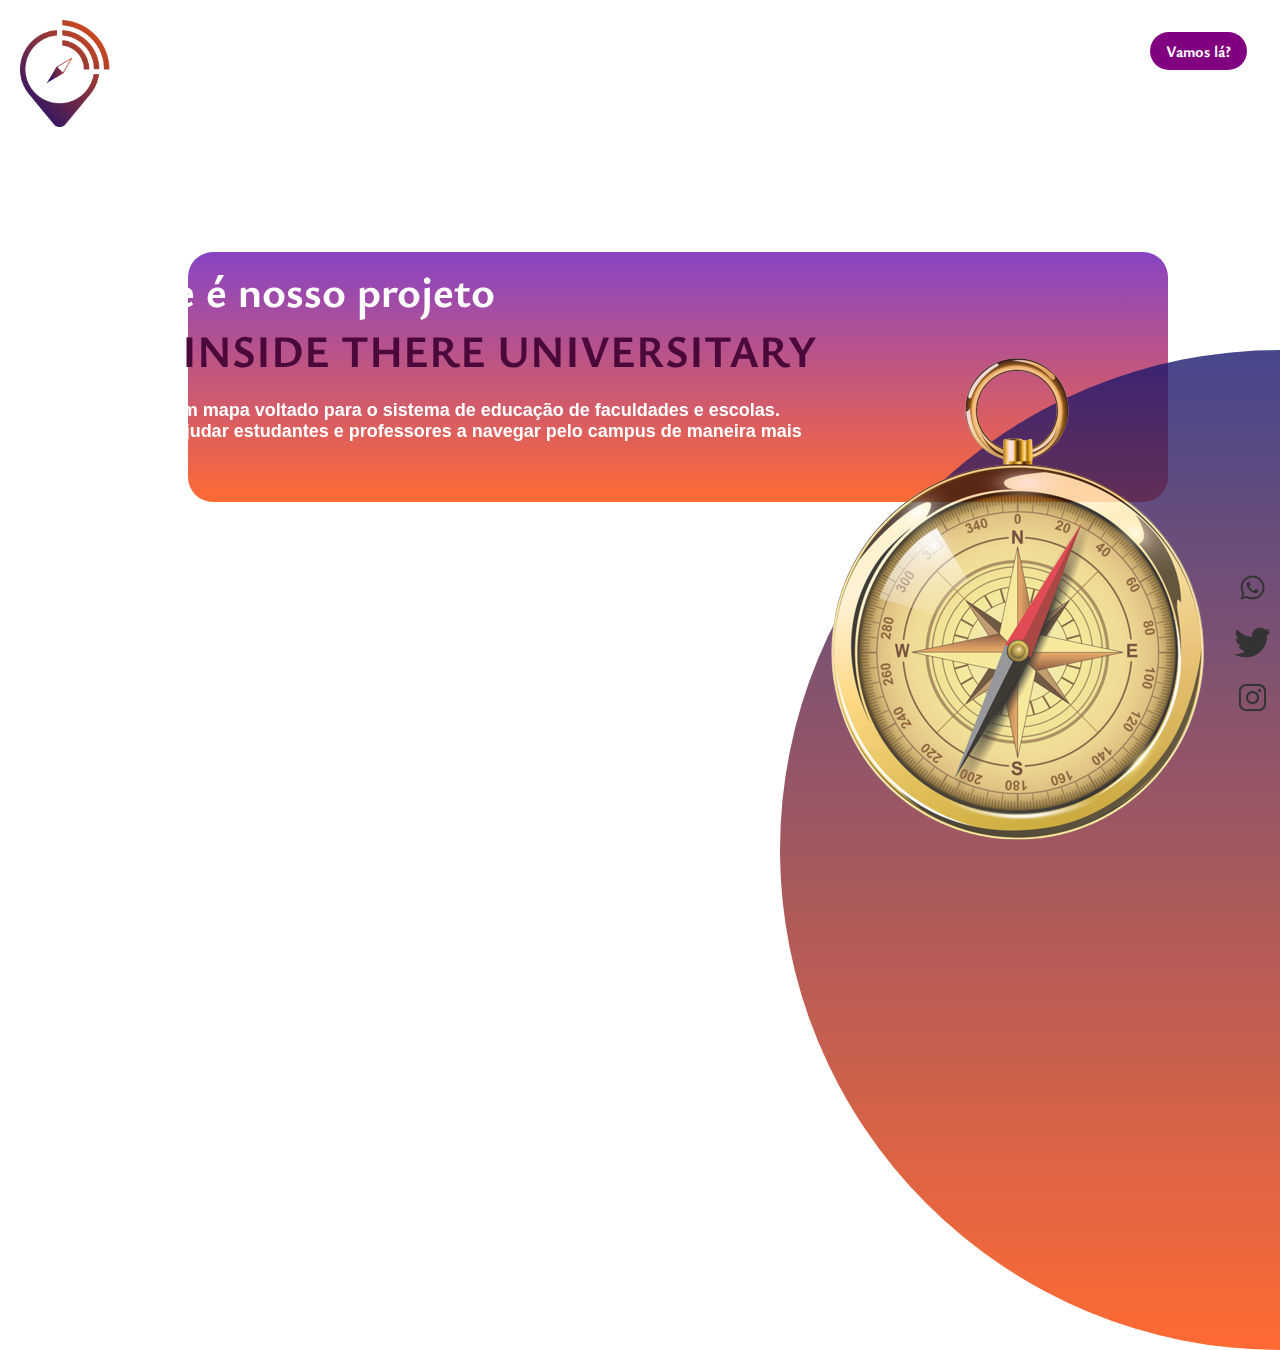
<file: Projeto Inside There/Index.html>
<!DOCTYPE html>
<html>
<head>
    <meta charset="UTF-8"/>
    <meta name="viewport" content="width=device-width, initial-scale=1.0, maximum-scale=1.0">
    <title>Inside There- Site em construção</title> 
    <link rel="stylesheet" href="style.css"/>
</head>
<body>
    <header>
    <div class="center">
        <nav class="navbar">
        <div class="logo"><img src="imagens/Ativo_5.png" width="90" /></div><!--logo-->
         <div class="menu">
            <!-- NAVBAR CREATION -->
            <ul class="header">
            <a href="Index.html">Menu</a> 
           <a href="sobre.html">Sobre</a>
           <a href="O que há.html">O que há de novo</a>
           <a href="Login_page.html" class="action_btn">Vamos lá?</a>
            <div class="translucent-box">
              </div>
         </form>
         </div><!--menu-->
        </ul>
        </nav>
    </header>

    </div><!--center-->
  <div class="extras">
   <img src="imagens/Bussula_1-removebg-preview.png" />
    <div class="social-media">
        <img src="imagens/Whatsapp-removebg-preview.png" width="35"/>
        <img src="imagens/Twitter-removebg-preview.png" width="35" />
        <img src="imagens/instagram-removebg-preview.png" width="35"/>
    </div>
</div><!--extras-->
<section class="sobre">
     <div class="center">
        <div class="texto-sobre">
            <h1>Olá, esse é nosso projeto<br/>Sobre o <span style="color: #4b083a;">INSIDE THERE UNIVERSITARY</span></h1>
            <p>O Inside There é um mapa voltado para o sistema de educação de faculdades e escolas. Nosso objetivo é ajudar estudantes e professores a navegar pelo campus de maneira mais fácil e eficiente. </p>
        <div class="newslatter">
        </div>
      </div>
    </div>
</section>
</body>
</html>
</file>
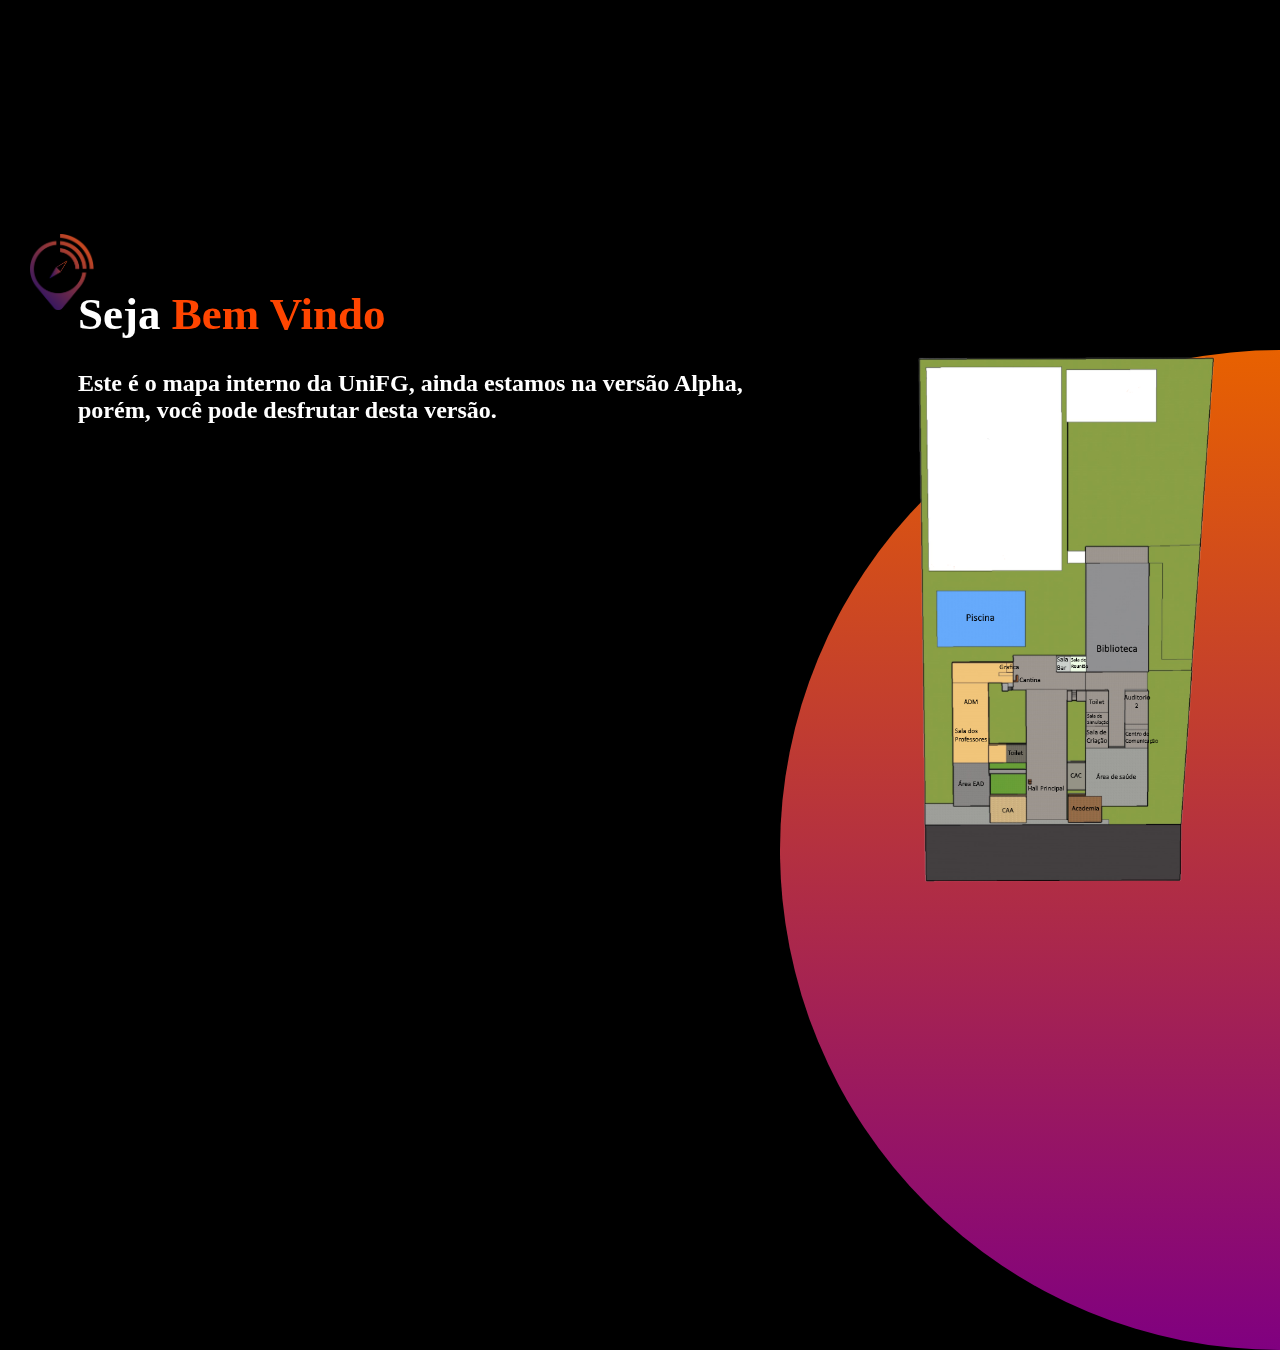
<file: Projeto Inside There/a.html>
<!DOCTYPE html>
<html>
<head>
    <meta charset="UTF-8"/> 
    <meta name="viewport" content="width=device-width, initial-scale=1.0, maximum-scale=1.0">
    <title>Projeto Mapa</title>
    <link rel="stylesheet" href="a.css">
</head>
<body>
    <header>
        <div class="centro">
            <div class="logo"> </div> <img src="imagens/Ativo_5.png" width="90" /></div><!--logo-->
             <div class="menu">
                <!-- NAVBAR CREATION -->
                <header class="header">
                <nav class="navbar">
               <a href="index.html">Menu</a>
             </div><!--menu-->
            </nav>
            </header>
        </div><!--center-->
    </header>
</body>
   <body>
    <div class="centro">
      <div class="texto-sobre">
        <h1>Seja <span style="color: orangered;">Bem Vindo</span></h1>
        <h2>Este é o mapa interno da UniFG, ainda estamos na versão Alpha,<br/>porém, você pode desfrutar desta versão.</h2>
        <p></p>
    <div class="extras">
        <img src="imagens/mapa_2.png" alt="">
    </div><!--extras-->
   </body>
</html>
</file>
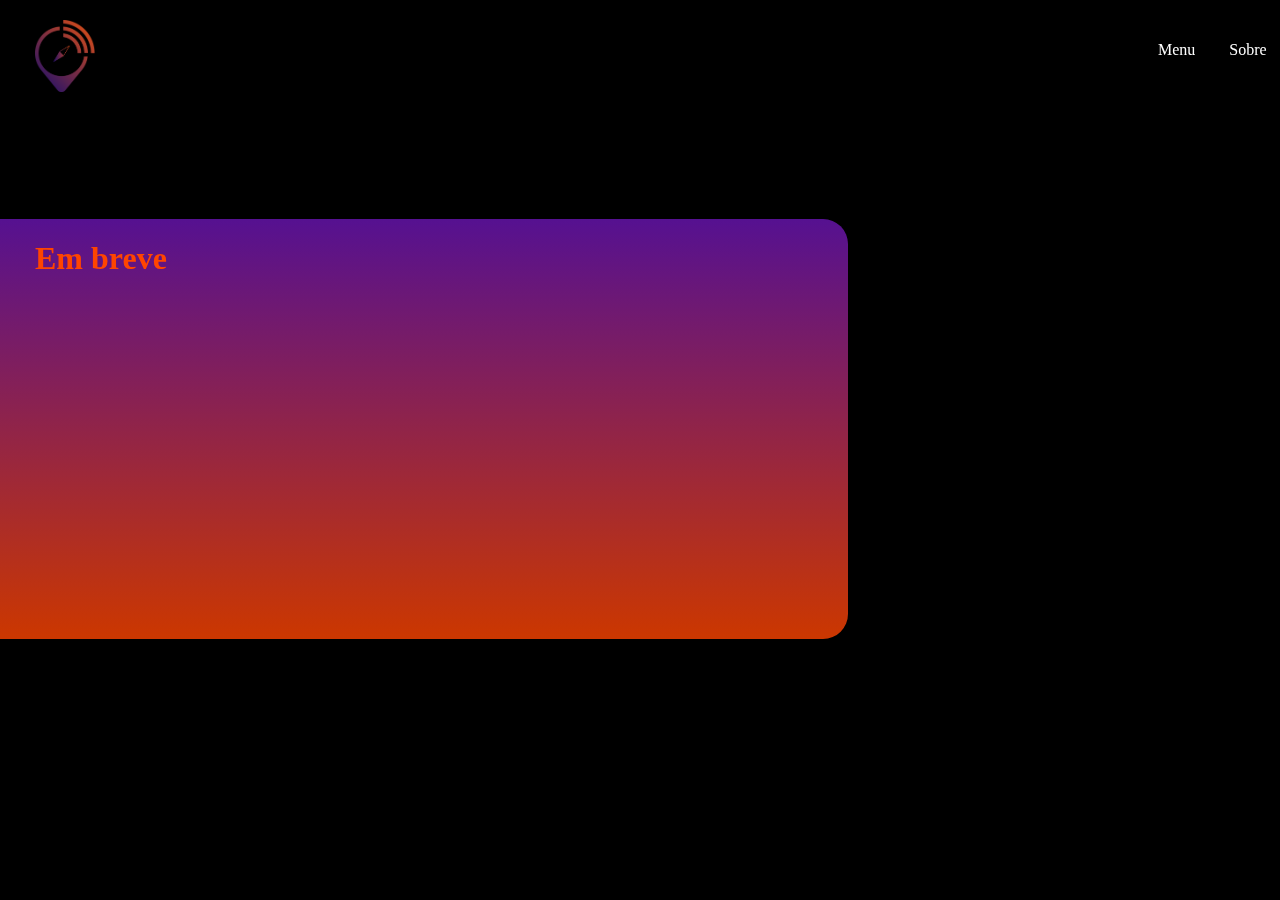
<file: Projeto Inside There/O que há.html>
<!DOCTYPE html>
<html>
<head>
    <meta charset="UTF-8"/> 
    <meta name="viewport" content="width=device-width, initial-scale=1.0, maximum-scale=1.0">
    <title>Projeto Mapa</title>
    <link rel="stylesheet" href="sobre.css">
</head>
<body>
    <header>
        <div class="centro">
            <div class="logo"> </div> <img src="imagens/Ativo_5.png" width="90" /></div><!--logo-->
             <div class="menu">
                <!-- NAVBAR CREATION -->
                <header class="header">
                <nav class="navbar">
                <a href="Index.html">Menu</a> 
                <a href="sobre.html">Sobre</a>
                <a href="O que há.html">O que há de novo</a>
               <!--menu-->
               <div class="translucent-box">
            </div>
             </div>
            </nav>
            </header>
        </div><!--center-->
    </header>
</body>
   <body>
    <div class="centro">
        <div class="Em_breve">
            <h1> <span style="color: orangered;">Em breve</span></h1>
        </div>
        </body>
</html>
</file>
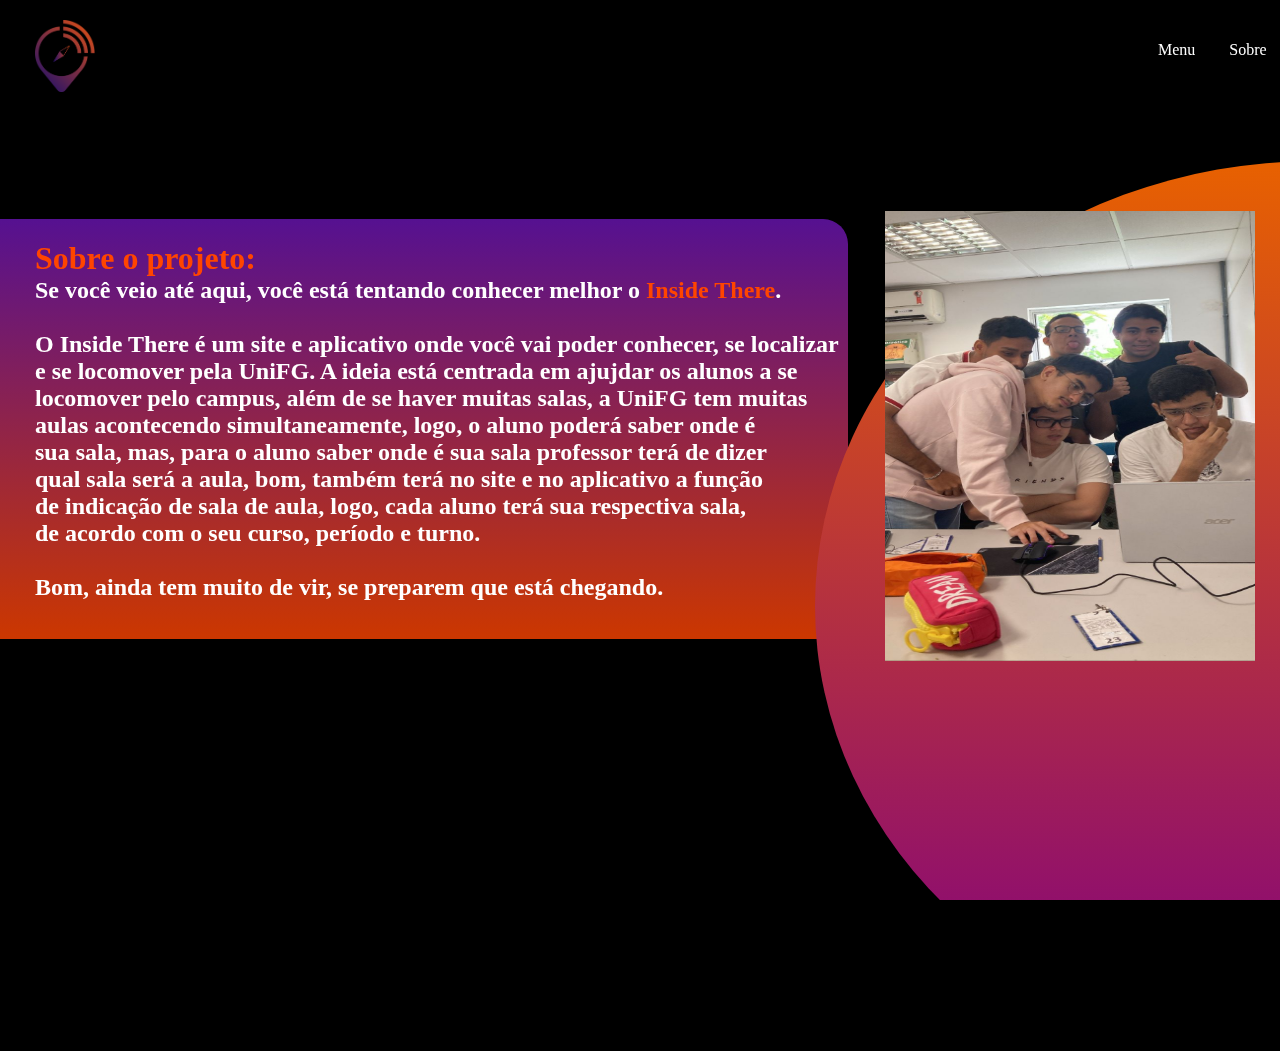
<file: Projeto Inside There/sobre.html>
<!DOCTYPE html>
<html>
<head>
    <meta charset="UTF-8"/> 
    <meta name="viewport" content="width=device-width, initial-scale=1.0, maximum-scale=1.0">
    <title>Projeto Mapa</title>
    <link rel="stylesheet" href="sobre.css">
</head>
<body>
    <header>
        <div class="centro">
            <div class="logo"> </div> <img src="imagens/Ativo_5.png" width="90" /></div><!--logo-->
             <div class="menu">
                <!-- NAVBAR CREATION -->
                <header class="header">
                <nav class="navbar">
                <a href="Index.html">Menu</a> 
                <a href="sobre.html">Sobre</a>
                <a href="O que há.html">O que há de novo</a>
               <!--menu-->
               <div class="translucent-box">
            </div>
             </div>
            </nav>
            </header>
        </div><!--center-->
    </header>
</body>
   <body>
    <div class="centro">
        <div class="texto-sobre">
            <h1> <span style="color: orangered;">Sobre o projeto:</span></h1>
            <h2>Se você veio até aqui, você está tentando conhecer melhor o <span style="color: orangered;">Inside There</span>. <br> <br>O Inside There é um site e aplicativo onde você vai poder conhecer, se localizar <br> e se locomover pela UniFG. A ideia está centrada em ajujdar os alunos a se <br> locomover pelo campus, além de se haver muitas salas, a UniFG tem muitas <br> aulas acontecendo simultaneamente, logo, o aluno poderá saber onde é <br> sua sala, mas, para o aluno saber onde é sua sala professor terá de dizer <br> qual sala será a aula, bom, também terá no site e no aplicativo a função <br> de indicação de sala de aula, logo, cada aluno terá sua respectiva sala, <br> de acordo com o seu curso, período e turno. <br> <br>Bom, ainda tem muito de vir, se preparem que está chegando.</h2>
            </div>
            <div class="extras">
                <img src="imagens/Foto dos 6 .jpg" alt="">
            </div><!--extras-->
        </body>

</html>
</file>
<file: Projeto Inside There/style.css>
@import url('https://fonts.googleapis.com/css2?family=Ysabeau:wght@200;400&display=swap');

*{
    font-family: 'Ysabeau', sans-serif;
    margin: 0;
    padding: 0;
    box-sizing: border-box;
}

.center{
   display: flex;
   flex-wrap: wrap;
   max-width: 1400px;
   margin: 20px auto;
   padding:0 2%;
}

html,body{
    height:100%;
    overflow-y: hidden;
    overflow-x: hidden;
    background-image: url(https://images6.alphacoders.com/481/481285.jpg);
    background-position: center;
    background-size: cover;
}

header{
    height: 200px;
    padding: 20px 0;
}

.header{
    position: fixed;
    top: 0;
    left: 110px;
    width: 100%;
    background: transparent;
    display: absolute;
    padding: 40px 10%;
}



.navbar a{
    position: relative;
    font-size: 16px;
    color: #fff;
    margin-right: 30px;
    text-decoration: none;
}

.navbar a::after{
    content: "";
    position: absolute;
    left: 0;
    width: 100%;
    height: 2px;
    background: #fff;
    bottom: -5px;
    border-radius: 5px;
    transform: translateY(10px);
    opacity: 0;
    transition: .5s ease;
}

.navbar a:hover:after{
    transform: translateY(0);
    opacity: 1;
}

.action_btn 
{
    background-color: purple;
    color: beige;
    padding: 0.5rem 1rem;
    border: none;
    outline: none;
    border-radius: 20px;
    font-size: 0.8rem;
    font-weight: bold;
    cursor: pointer;

}
.search-bar{
    position: relative;
    left: 50px;
    width: 250px;
    height: 45px;
    background-color: transparent;
    border: 2px solid #fff;
    border-radius: 6px;
    display: flex;
    align-items: center;
}



.search-bar input{
    width: 100%;
    background-color: transparent;
    border: none;
    outline: none;
    color: #fff;
    font-size: 16px;
    padding-left: 10px;
}
.search-bar button{
    width: 40px;
    height: 100%;
    background: transparent;
    outline: none;
    border: none;
    color: #fff;
    cursor: pointer;
}
.search-bar input::placeholder{
    color: #fff;
}
.search-bar button i{
    font-size: 22px;
}

.logo {
    position: absolute;
    top: 20px;
    left: 20px;
    z-index: 999;
    text-decoration: none;
    color: #fff;
    font-size: 35px;
    font-weight: 600;
}
.nav ul 
{
    display: flex;
    align-items: center;
    list-style: none;
    padding: 10px;



}

.menu{
    width: 50%;
    text-align: right;
}

.menu a{
    color: rgb(255, 255, 255);
    text-decoration: none;
    font-weight: bold;
    margin-right: 15px;
    
}
.translucent-box {
    position: relative;
    top: 190px;
    width: 980px;
    height: 250px;
    right: 50px;
    left: auto;
    background-image: linear-gradient(#6b15b5,#FF4500 );
    padding: 20px;
    border-radius: 25px;
    opacity: 80%;
  }

section.sobre{
    height: calc(100% - 200px);
    position: relative;
}

.extras{
    position: absolute;
    bottom:-450px;
    right:-500px;
    width: 1000px;
    height: 1000px;
    border-radius: 50%;
    background-image: linear-gradient(#191970,#FF4500 );
    opacity: 80%;
}

.social-media{
    position: absolute;
    right: 510px;
    top: 200px;
    opacity: 100%;
}

.social-media  img{ 
    display: block;
    width: 35px;
    margin: 20px 0;
}

.texto-sobre{
    margin-top: 40px;
}

.texto-sobre h1{
    font-size: 45px;
    color: white;
}

.texto-sobre p{
    margin: 20px 0;
    color: rgb(255, 255, 255);
    font-size: 18px;
    font-weight: bold;
    max-width: 800px;
    font-family: Arial, Helvetica, sans-serif;
}

.newslatter form{
    width: 380px;
    max-width: 100%;
    position: relative;
}

.newslatter form input:first-child{
    display: inline-block;
    width: 100%;
    padding: 14px 130px 14px 15px;
    border: 2px solid #a60b7f;
    outline: none;
    border-radius: 30px;
}


.backgroud-color-sobre{
    background-color: white;
    width: 100%;
    padding: 100px 0px;
}

.Main-sobre {
    display: flex;
    align-items: center;
    justify-content: space-around;
    width: 1120px;
    margin: 0 auto;
}
</file>
<file: Projeto Inside There/a.css>
@import url('https://fonts.googleapis.com/css2?family=Ysabeau:wght@200;400&display=swap');
.center{
    display: flex;
    flex-wrap: wrap;
    max-width: 1400px;
    margin: 20px auto;
    padding: 20 2%;
 }
 
 html,body{
     height:100%;
     overflow-y: hidden;
     overflow-x: hidden;
     background-color: black;
 
 }
 

 header{
     height: 200px;
     padding: 20px 0;
 }
 
 .header{
     position: fixed;
     top: 0;
     left: 0;
     width: 100%;
     background: transparent;
     display: absolute;
     padding: 40px 10%;
 }
 

 img{
    width: 5%;
    position: absolute;
    left: 30px;
    bottom: 590px;

}

.menu{
    width: 50%;
    text-align: right;
    position: absolute;
    right: 30px;    
}

.menu a{
    color: rgb(255, 255, 255);
    text-decoration: none;
    font-weight: bold;
    margin-right: 15px;
    
}

.texto-sobre{
    margin-top: 40px;
}

.texto-sobre h1{
    font-size: 45px;
}

.texto-sobre h1, h2{
    color: white;
    position: relative;
    left: 70px;
}

.extras{
    position: absolute;
    bottom:-450px;
    right:-500px;
    width: 1000px;
    height: 1000px;
    border-radius: 50%;
    background-image: linear-gradient( #e86100, #800080);
}

.extras img{
    position: absolute;
    left: 100px;
    width: 375px;
    top: 5px; 
}

.navbar a{
    position: absolute;
    left: 1350px;
    font-size: 16px;
    color: #fff;
    margin-right: 30px;
    text-decoration: none;
}
.navbar a::after{
    content: "";
    position: absolute;
    left: 0;
    width: 100%;
    height: 2px;
    background: #fff;
    bottom: -5px;
    border-radius: 5px;
    transform: translateY(10px);
    opacity: 0;
    transition: .5s ease;
}
.navbar a:hover:after{
    transform: translateY(0);
    opacity: 1;
}
</file>
<file: Projeto Inside There/sobre.css>
@import url('https://fonts.googleapis.com/css2?family=Ysabeau:wght@200;400&display=swap');


*{

    margin: 0;
    padding: 0;
}
html,body{
    height:100%;
    overflow-y: hidden;
    overflow-x: hidden;
    background-image: url(https://images6.alphacoders.com/481/481285.jpg);
    background-position: center;
    background-size: cover;
}

header{
    height: 200px;
    padding: 20px 0;
}

.header{
    position: fixed;
    top: 0;
    left: 110px;
    width: 100%;
    background: transparent;
    display: absolute;
    padding: 40px 10%;
}


.navbar a{
    position: relative;
    left: 1030px;
    font-size: 16px;
    color: #fff;
    margin-right: 30px;
    text-decoration: none;
}

.navbar a::after{
    content: "";
    position: absolute;
    left: 0;
    width: 100%;
    height: 2px;
    background: #fff;
    bottom: -5px;
    border-radius: 5px;
    transform: translateY(10px);
    opacity: 0;
    transition: .5s ease;
}

.navbar a:hover:after{
    transform: translateY(0);
    opacity: 1;
}


.center{
    display: flex;
    flex-wrap: wrap;
    max-width: 1400px;
    margin: 20px auto;
    padding: 20 2%;
 }
 
 html,body{
     height:100%;
     overflow-y: hidden;
     overflow-x: hidden;
     background-color: black;
 
 }

 .extras{
    position: absolute;
    bottom:-450px;
    right:-500px;
    width: 1000px;
    height: 890px;
    border-radius: 50%;
    background-image: linear-gradient( #e86100, #800080);
}
 
.extras img{
    position: absolute;
    left: 70px;
    height: 450px;
    width: 370px;
    top: 50px; 
}

 header{
     height: 200px;
     padding: 20px 0;
 }
 
 .header{
     position: flex;
     top: 1px;
     left: 0;
     width: 100%;
     background: transparent;
     display: absolute;
     width: auto;
 }
 
img{
    position: absolute;
    width: 60px;
}
 
.centro{
    position: relative;
    left: 35px;
}

text h1, h2{
color: #fff;
font-size: 1.5em;
}

.translucent-box {
    position: relative;
    top: 160px;
    width: 850px;
    height: 380px;
    right: 170px;
    left: auto;
    background-image: linear-gradient(#6b15b5,#FF4500 );
    padding: 20px;
    border-radius: 25px;
    opacity: 80%;
  }
</file>
